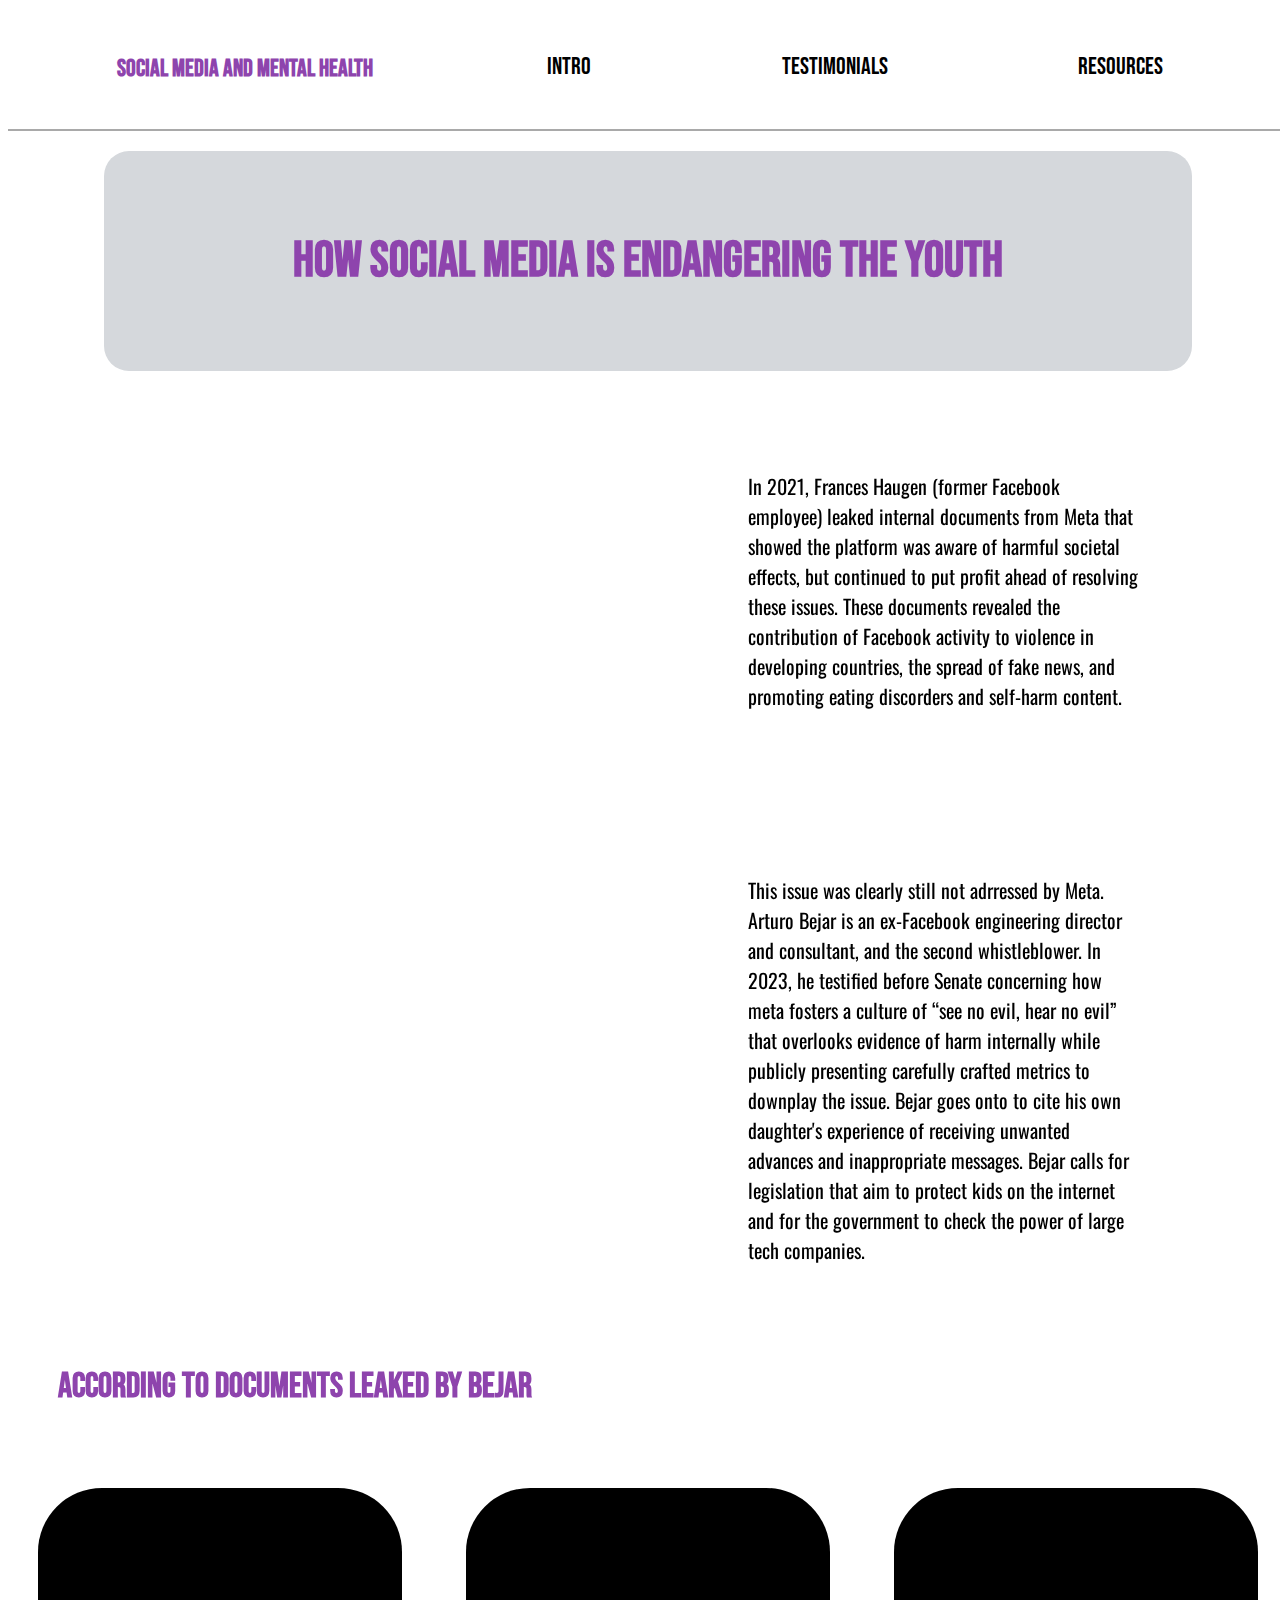
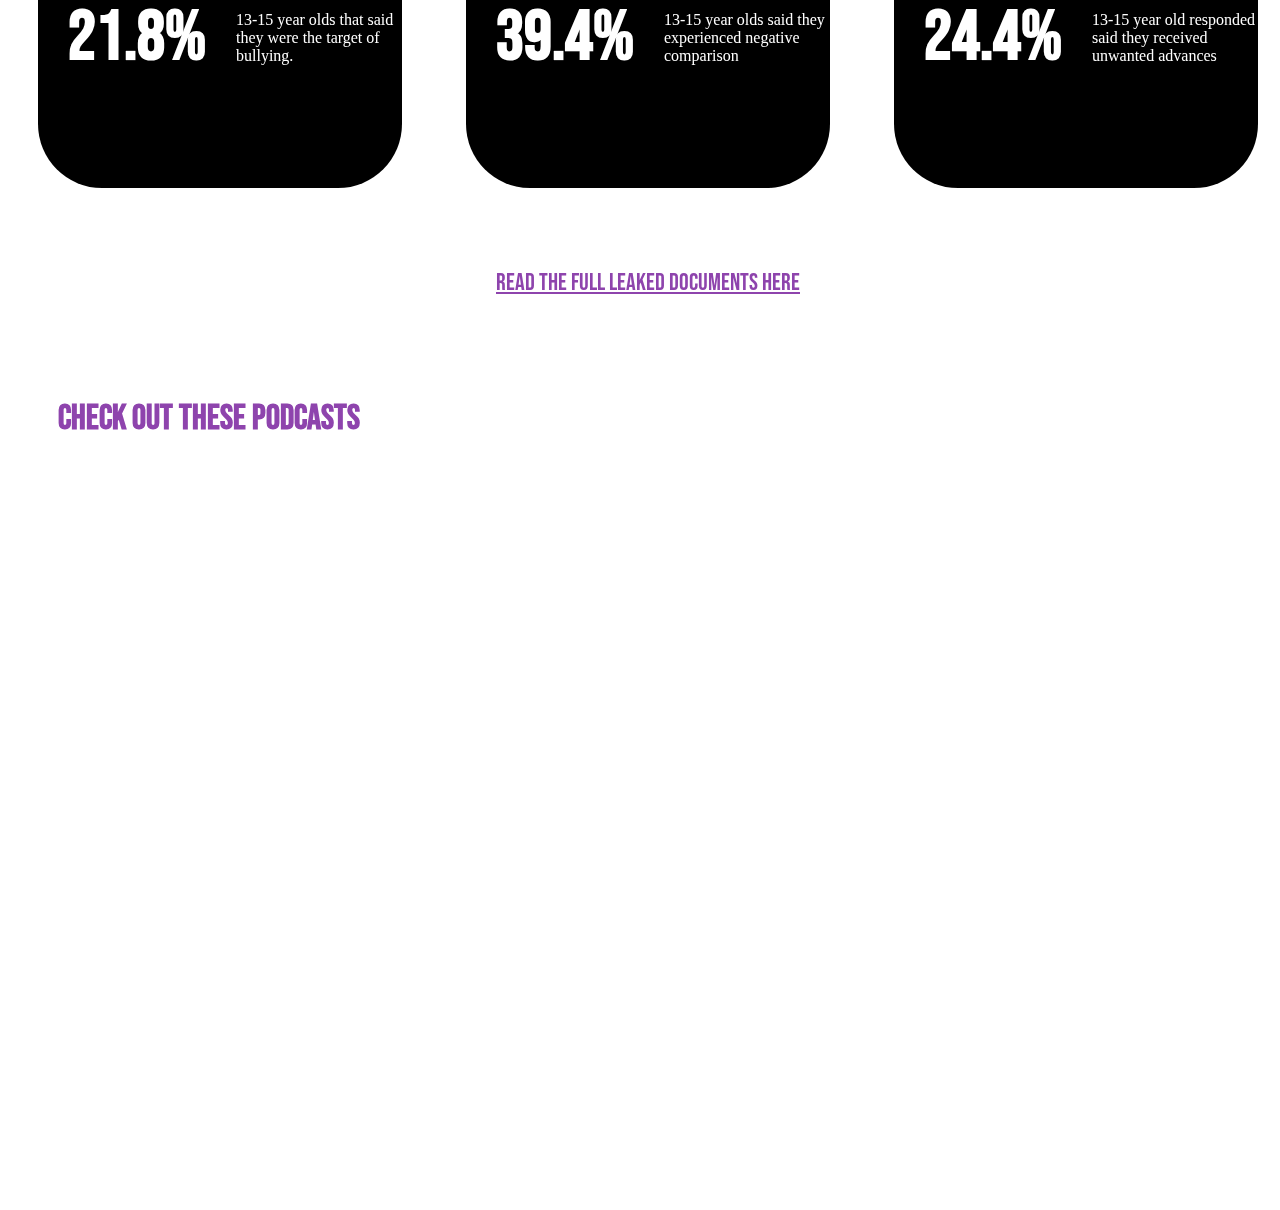
<file: index.html>
<!DOCTYPE html>
<html>
<head>
	<meta charset="utf-8">
	<meta name="viewport" content="width=device-width, initial-scale=1">
	<link rel="stylesheet" href="style.css">
	<title>Social Media and Mental Health</title>
</head>
<body>

<div class="menu">
    <h1>SOCIAL MEDIA AND MENTAL HEALTH</h1>
		<a href="index.html">INTRO</a>
	    <a href="testimonials.html">TESTIMONIALS</a>
	    <a href="resources.html">RESOURCES</a>
  </div>

<div class="gray">
<h5>HOW SOCIAL MEDIA IS ENDANGERING THE YOUTH</h5>
</div>

<div class="video-and-text-container">
     <div class="video-container">
            <iframe width="650" height="350" src="https://www.youtube.com/embed/lxb_ptGZPNE?si=PzBc7xsM64HKJ_lZ" title="YouTube video player" frameborder="0" allow="accelerometer; autoplay; clipboard-write; encrypted-media; gyroscope; picture-in-picture; web-share" allowfullscreen></iframe>
        </div>
<p class="intro1">In 2021, Frances Haugen (former Facebook employee) leaked internal documents from Meta that showed the platform was aware of harmful societal effects, but continued to put profit ahead of resolving these issues. These documents revealed the contribution of Facebook activity to violence in developing countries, the spread of fake news, and promoting eating discorders and self-harm content.</p>
</div>


<div class="video-and-text-container">
	 <div class="video-container">
<iframe width="650" height="350" src="https://www.youtube.com/embed/2xE3gtSjTwI?si=gBfHrTAWZOtFWaqt" title="YouTube video player" frameborder="0" allow="accelerometer; autoplay; clipboard-write; encrypted-media; gyroscope; picture-in-picture; web-share" allowfullscreen></iframe>
	</div>
<p class="intro1">This issue was clearly still not adrressed by Meta. Arturo Bejar is an ex-Facebook engineering director and consultant, and the second whistleblower. In 2023, he testified before Senate concerning how meta fosters a culture of “see no evil, hear no evil” that overlooks evidence of harm internally while publicly presenting carefully crafted metrics to downplay the issue. Bejar goes onto to cite his own daughter's experience of receiving unwanted advances and inappropriate messages. Bejar calls for legislation that aim to protect kids on the internet and for the government to check the power of large tech companies.</p> 
</div>

<h4>According to documents leaked by Bejar</h4>

<div class="container1">
<div class="outerContainer">
	<div class="statContainer">
		<p class="statCallout">21.8%</p>
		<p>13-15 year olds that said they were the target of bullying.</p>
	</div>
</div>

<div class="outerContainer">
	<div class="statContainer">
		<p class="statCallout">39.4%</p>
		<p>13-15 year olds said they experienced negative comparison</p>
	</div>
</div>

<div class="outerContainer">
	<div class="statContainer">
		<p class="statCallout">24.4%</p>
		<p>13-15 year old responded said they received unwanted advances</p>
	</div>
</div>
</div>

<a href="https://www.blumenthal.senate.gov/imo/media/doc/1172023bejardocuments.pdf" class="intro2">Read the full leaked documents here</a>

<h4>Check out these podcasts</h4>

<iframe style="border-radius:12px" src="https://open.spotify.com/embed/episode/3UovGmKz8Xe67lgH4Psy4D?utm_source=generator" width="100%" height="352" frameBorder="0" allowfullscreen="" allow="autoplay; clipboard-write; encrypted-media; fullscreen; picture-in-picture" loading="lazy"></iframe>

<iframe allow="autoplay *; encrypted-media *; fullscreen *; clipboard-write" frameborder="0" height="175" style="width:100%;height:352px;overflow:hidden;border-radius:10px;" sandbox="allow-forms allow-popups allow-same-origin allow-scripts allow-storage-access-by-user-activation allow-top-navigation-by-user-activation" src="https://embed.podcasts.apple.com/ie/podcast/the-legal-battle-states-vs-meta-social-medias-impact/id1521406876?i=1000632846781"></iframe>


           

</body>
</html>
</file>
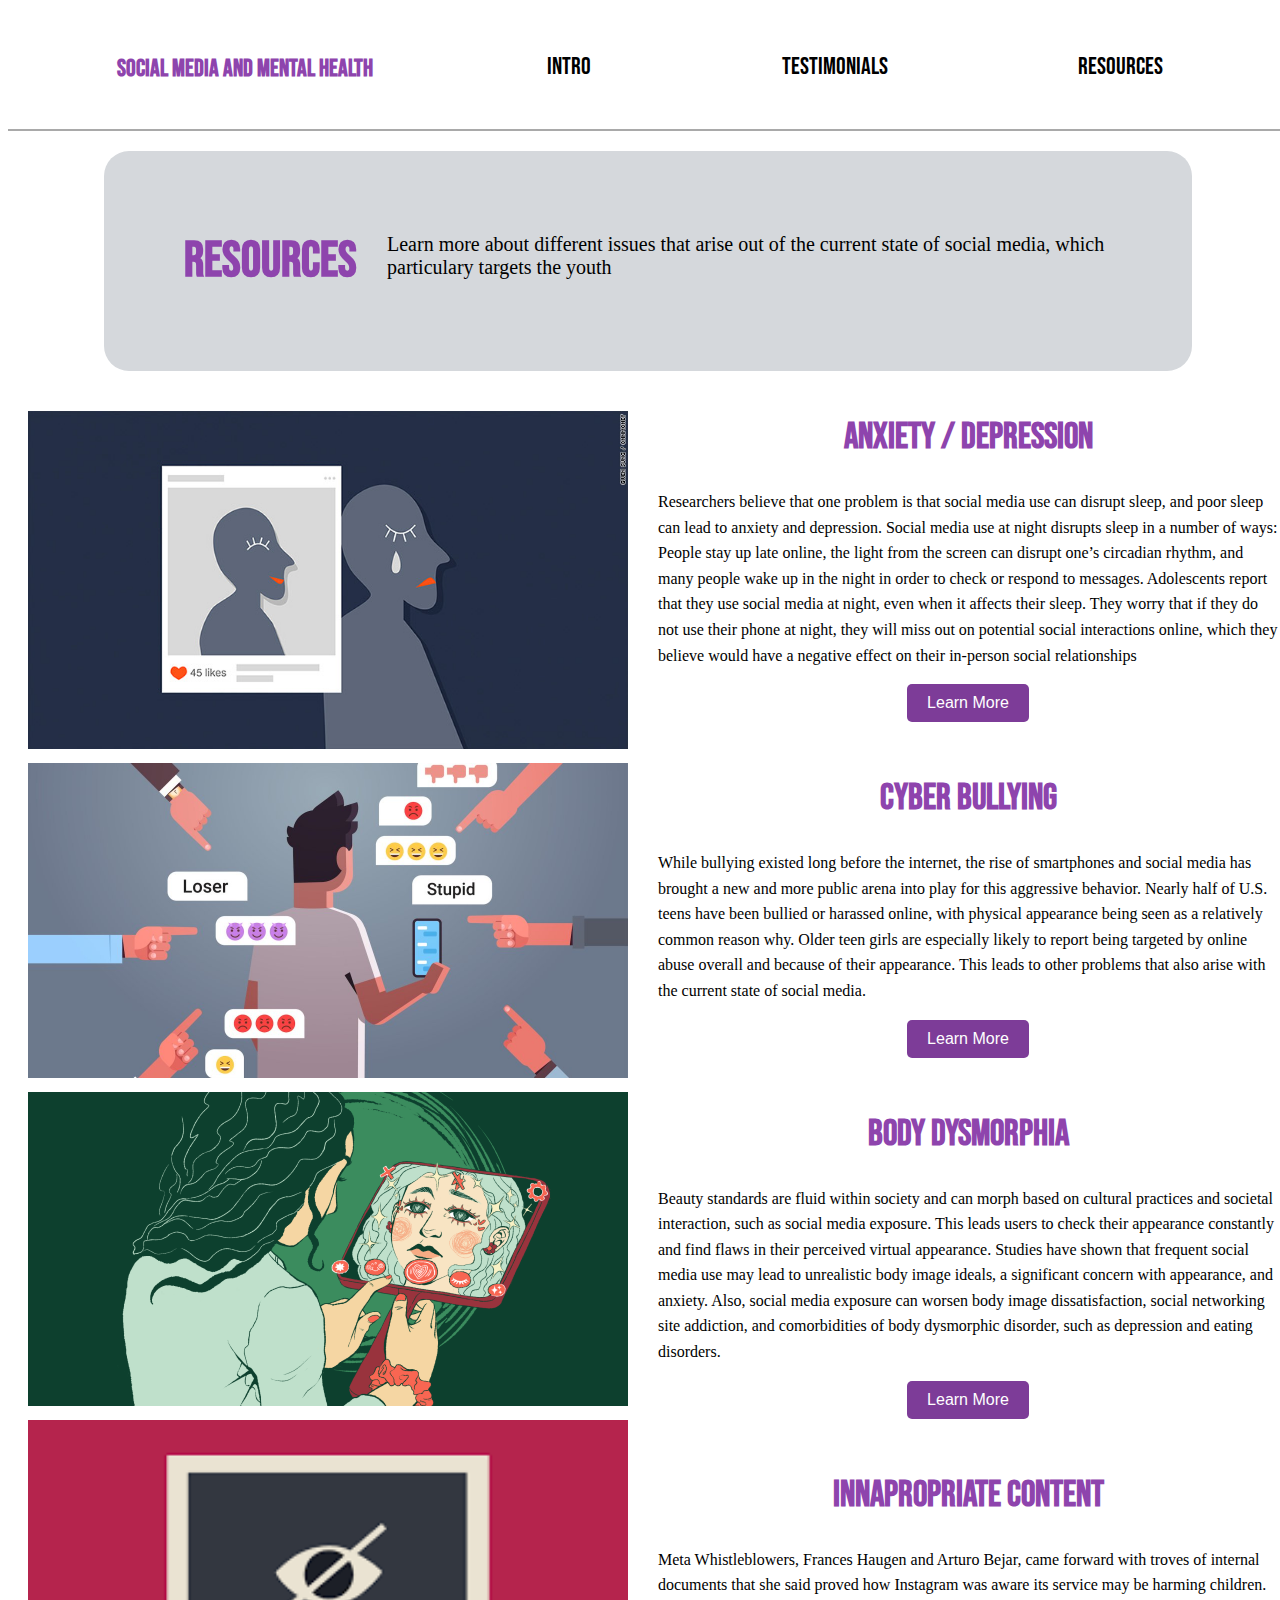
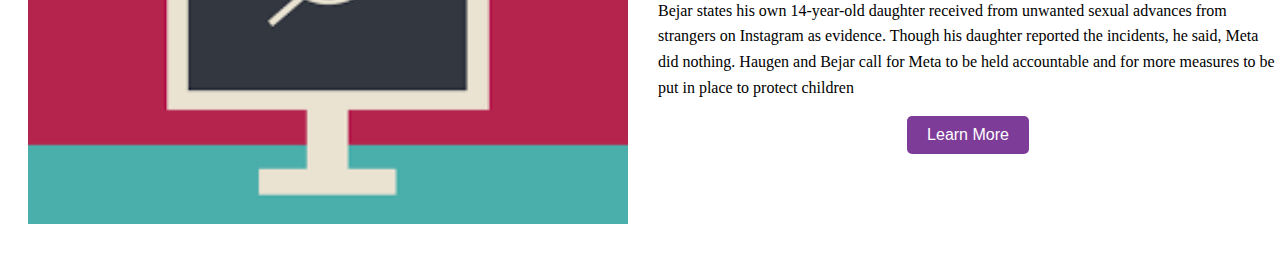
<file: resources.html>
<!DOCTYPE html>
<html>
<head>
	<meta charset="utf-8">
	<meta name="viewport" content="width=device-width, initial-scale=1">
	<link rel="stylesheet" href="style.css">
	<title>Resources</title>
</head>

<body>

<div class="menu">
    <h1>SOCIAL MEDIA AND MENTAL HEALTH</h1>
		<a href="index.html">INTRO</a>
	    <a href="testimonials.html">TESTIMONIALS</a>
	    <a href="resources.html">RESOURCES</a>
  </div>

<div class="gray">
  <h5>RESOURCES</h5>
  <p class="resources1">Learn more about different issues that arise out of the current state of social media, which particulary targets the youth</p>
</div>

  <div class="two-columns-container">
    <div class="column">
        <img src="img1.jpeg" class="image">
        <img src="img2.jpeg" class="image">
        <img src="img5.png" class="image">
        <img src="img3.png" class="image">
    </div>

    <div class="column">
        <h2>ANXIETY / DEPRESSION</h2>
        <p class="resources">Researchers believe that one problem is that social media use can disrupt sleep, and poor sleep can lead to anxiety and depression. Social media use at night disrupts sleep in a number of ways: People stay up late online, the light from the screen can disrupt one’s circadian rhythm, and many people wake up in the night in order to check or respond to messages. Adolescents report that they use social media at night, even when it affects their sleep. They worry that if they do not use their phone at night, they will miss out on potential social interactions online, which they believe would have a negative effect on their in-person social relationships</p>
        <a href="https://www.center4research.org/social-media-affects-mental-health/" target="_blank" rel="noopener noreferrer">
                   <button class="learn-more-btn">Learn More</button>
               </a>

        <h2>CYBER BULLYING</h2>
        <p class="resources">While bullying existed long before the internet, the rise of smartphones and social media has brought a new and more public arena into play for this aggressive behavior. Nearly half of U.S. teens have been bullied or harassed online, with physical appearance being seen as a relatively common reason why. Older teen girls are especially likely to report being targeted by online abuse overall and because of their appearance. This leads to other problems that also arise with the current state of social media.</p>
       <a href="https://www.pewresearch.org/internet/2022/12/15/teens-and-cyberbullying-2022/"target="_blank" rel="noopener noreferrer">
                  <button class="learn-more-btn">Learn More</button>
              </a>
        <h2>BODY DYSMORPHIA</h2>
        <p class="resources">Beauty standards are fluid within society and can morph based on cultural practices and societal interaction, such as social media exposure. This leads  users to check their appearance constantly and find flaws in their perceived virtual appearance. Studies have shown that frequent social media use may lead to unrealistic body image ideals, a significant concern with appearance, and anxiety. Also, social media exposure can worsen body image dissatisfaction, social networking site addiction, and comorbidities of body dysmorphic disorder, such as depression and eating disorders.</p>
        <a href="https://www.csustan.edu/sites/default/files/groups/University%20Honors%20Program/Journals_two/dis_erickson_maggijo.pdf?mod=article_inline" target="_blank" rel="noopener noreferrer">
                         <button class="learn-more-btn">Learn More</button>
              </a>
        <h2>INNAPROPRIATE CONTENT</h2>
        <p class="resources">Meta Whistleblowers, Frances Haugen and Arturo Bejar, came forward with troves of internal documents that she said proved how Instagram was aware its service may be harming children. Bejar states his own 14-year-old daughter received from unwanted sexual advances from strangers on Instagram as evidence. Though his daughter reported the incidents, he said, Meta did nothing. Haugen and Bejar call for Meta to be held accountable and for more measures to be put in place to protect children</p>
        <a href="https://www.cnn.com/2023/11/07/tech/meta-ignored-warnings-instagrams-harm/index.html" target="_blank" rel="noopener noreferrer">
                         <button class="learn-more-btn">Learn More</button>
              </a>

     </div>
       
</div>


</body>
</html>
</file>
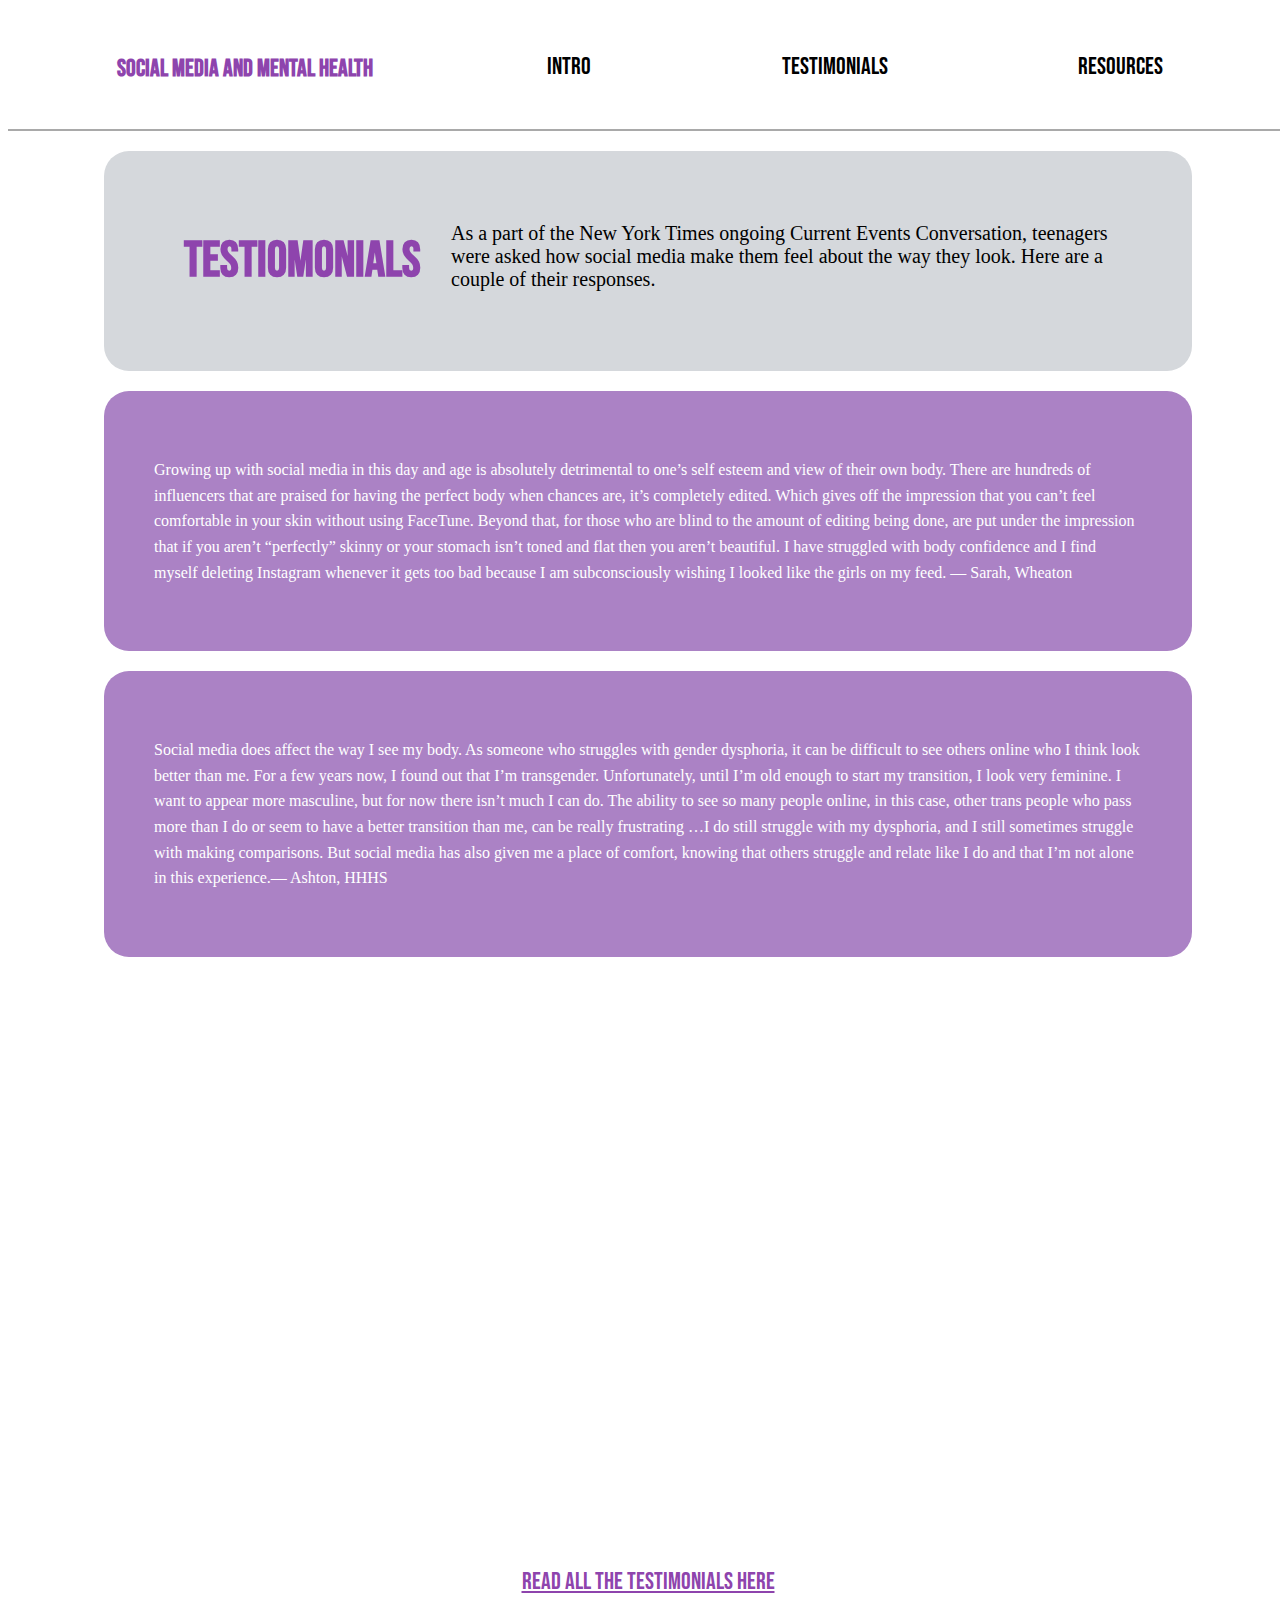
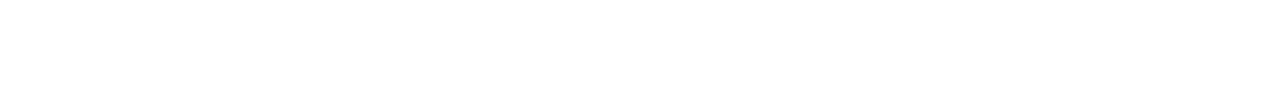
<file: testimonials.html>
<!DOCTYPE html>
<html>
<head>
	<meta charset="utf-8">
	<meta name="viewport" content="width=device-width, initial-scale=1">
	<link rel="stylesheet" href="style.css">
	<link href="https://unpkg.com/aos@2.3.1/dist/aos.css" rel="stylesheet">
	<title>Testimonials</title>
</head>
<body>

<div class="menu">
    <h1>SOCIAL MEDIA AND MENTAL HEALTH</h1>
		<a href="index.html">INTRO</a>
	    <a href="testimonials.html">TESTIMONIALS</a>
	    <a href="resources.html">RESOURCES</a>
  </div>

<div class="gray">
 <h5>TESTIOMONIALS</h5>
<p class="resources1">As a part of the New York Times ongoing Current Events Conversation, teenagers were asked how social media make them feel about the way they look. Here are a couple of their responses.</p>
</div>

 <div data-aos="fade-up" class="container"> 
 	<div>
 	<p class="testimonial">Growing up with social media in this day and age is absolutely detrimental to one’s self esteem and view of their own body. There are hundreds of influencers that are praised for having the perfect body when chances are, it’s completely edited. Which gives off the impression that you can’t feel comfortable in your skin without using FaceTune. Beyond that, for those who are blind to the amount of editing being done, are put under the impression that if you aren’t “perfectly” skinny or your stomach isn’t toned and flat then you aren’t beautiful. I have struggled with body confidence and I find myself deleting Instagram whenever it gets too bad because I am subconsciously wishing I looked like the girls on my feed. — Sarah, Wheaton</p>
	</div>
</div>

<div data-aos="fade-up" class="container">
	<div>
 	<p class="testimonial">Social media does affect the way I see my body. As someone who struggles with gender dysphoria, it can be difficult to see others online who I think look better than me. For a few years now, I found out that I’m transgender. Unfortunately, until I’m old enough to start my transition, I look very feminine. I want to appear more masculine, but for now there isn’t much I can do. The ability to see so many people online, in this case, other trans people who pass more than I do or seem to have a better transition than me, can be really frustrating …I do still struggle with my dysphoria, and I still sometimes struggle with making comparisons. But social media has also given me a place of comfort, knowing that others struggle and relate like I do and that I’m not alone in this experience.— Ashton, HHHS</p>
 	</div>

 	<div class="code code--small code--left" data-aos="fade-up"></div>
</div>

<div data-aos="fade-up" class="container">
		<div>
	 	<p class="testimonial">I believe that there is a significant gap when talking about female’s body images versus male’s. Not only in social media but also in real world connections, males are taught differently than girls about how to think about their struggles and insecurities. People seem to notice the struggles female’s face when it comes to body image issues, but it is all too common for them to overlook the struggles that males face. Society directly talks about the negative effects of social media on female’s body images, but talks around male’s. They are often discouraged to share their struggles and sometimes even ignored when attempting to share. — Devynne, Comets</p>
 	</div>
</div>

<div data-aos="fade-up" class="container">
		<div>
	 	<p class="testimonial">I feel that oftentimes men are discouraged from sharing about the struggles or insecurities they may face in relation to their bodies. Unfortunately, I think society has pinned body image issues as more of a “women’s issue,” which is inaccurate. All individuals, regardless of gender, can suffer with body image issues. I think it’s important that there are safe spaces for men to discuss their own personal struggles with body image insecurities. When we help all people, not just those identifying as female, with their body image issues, society as a whole improves as it becomes more accepting of all individuals and their respective struggles.— Sam, Valley Stream North/p>
 	</div>
</div>

<a href="https://www.nytimes.com/2022/03/31/learning/what-students-are-saying-about-how-social-media-affects-their-body-image.html" class="intro2">Read all the testimonials here</a>

<script src="https://unpkg.com/aos@2.3.1/dist/aos.js"></script>
<script type="text/javascript" src="script.js"></script>
</body>

</html>
</file>
<file: style.css>
@import url('https://fonts.googleapis.com/css2?family=Bebas+Neue&display=swap');
@import url('https://fonts.googleapis.com/css2?family=Bebas+Neue&family=Oswald:wght@300&display=swap');

* {
    box-sizing: border-box;
}

body {
    width: 100%;
}

.menu {
    display: flex;
    top: 0;
    width: 100%;
    padding: 30px;
    text-align: center;
    text-decoration: none;
    display: flex;
    justify-content: space-around;
    box-sizing: border-box;
    padding: 30px;
    border-bottom: 2px solid #A9A9A9;
}

.menu a {
    color: black;
    padding: 14px 16px;
    font-family: Bebas Neue,Helvetica,sans-serif;
    font-size: 24px;
    text-decoration: none;
    transition: background-color 0.3s; 
}

.menu a:hover {
  background-color: #ab82c5;
}

.two-columns-container {
    display: flex;
}

.column {
    flex: 1;
    padding: 10px;
    text-align: center;
    margin-top: 10px;
}

.image {
    width: 100%;
    max-width: 600px; 
    height: auto;
    margin-bottom: 10px;
}

 .container1 {
    display: flex;
    justify-content: space-between;
}

.outerContainer {
    padding: 10px;
    margin: 20px;
    display: flex;
    width: 30%;
}

.statContainer {
    width: 900px;
    background: black;
    color: white;
    display: flex;
    align-items: center;
    justify-content: center;
/*    gap: 4em;*/
    border-radius: 4em;
    height: 300px;
}

.statCallout {
    font-size: 70px;
    font-weight: bold;
    font-family: Bebas Neue;
    margin: 30px;
}

.learn-more-btn {
    background-color: #7D3C98 ;
    color: white;
    padding: 10px 20px;
    font-size: 16px;
    border: none;
    border-radius: 5px;
    cursor: pointer;
    margin-bottom: 50px;
}

.resources {
    text-align: left;
    font-size: 16px;
    line-height: 1.6;

}


h1 {
    font-family: Bebas Neue,Helvetica,sans-serif;
    color: #8E44AD;
    font-size: 24px;
}

h2 {
    font-family: Bebas Neue,Helvetica,sans-serif;
    color: #8E44AD;
    font-size: 36px;
    margin-top: 5px;
}

h4 {
    font-family: Bebas Neue,Helvetica,sans-serif;
    color: #8E44AD;
    font-size: 35px;
    margin:50px;
}

h5 {
    font-family: Bebas Neue,Helvetica,sans-serif;
    color: #8E44AD;
    font-size: 50px;
    text-align: center;
    margin: 30px;
}

.resources1 {
    text-align: left;
    font-size: 20px;
    margin-bottom: 30px;
}

.intro {
    font-family: Bebas Neue,Helvetica,sans-serif;
    text-align: left;
    font-size: 24px;
    padding: 10px;
    margin: 40px;
}

.container {
    background-color: #ab82c5;
    padding: 50px;
    border-radius: 25px;
    display: flex;
    width: 85%;
    margin: 20px auto;
    justify-content: center; 
    align-items: center;
}

.testimonial {
    text-align: left;
    font-size: 16px;
    line-height: 1.6;
    color: white;
}

.video-and-text-container {
    display: flex;
    justify-content: center;
    align-items: flex-start;
    max-width: 100%;
    margin: 50px;
}

.video-container {
    max-width: 50%;
}

.intro1 {
    font-family: Oswald;
    text-align: left;
    font-size: 20px;
    margin: 100px;
    margin-top: 50px;
    margin-bottom: 50px;
}

.img4 {
    width: 700px;
    height: 400px;
    display: block;
    margin-left: auto;
    margin-right: auto;
}

.intro2 {
    font-family: Bebas Neue, Helvetica, sans-serif;
    color: #8E44AD;
    font-size: 24px;
    text-align: center;
    display: flex;
    justify-content: center;
    align-items: center;
    margin: 0; 
    margin-bottom: 100px;
    margin-top: 50px;
}

.learn-more {
    background-color: #7D3C98 ;
    color: white;
    padding: 10px 20px;
    font-size: 16px;
    border: none;
    border-radius: 5px;
    cursor: pointer;
    display: block;
    margin: 0 auto;
}

.gray {
    background-color: #D5D8DC;
    padding: 50px;
    border-radius: 25px;
    display: flex;
    width: 85%;
    margin: 20px auto;
    justify-content: center; 
    align-items: center; 
;
}
</file>
